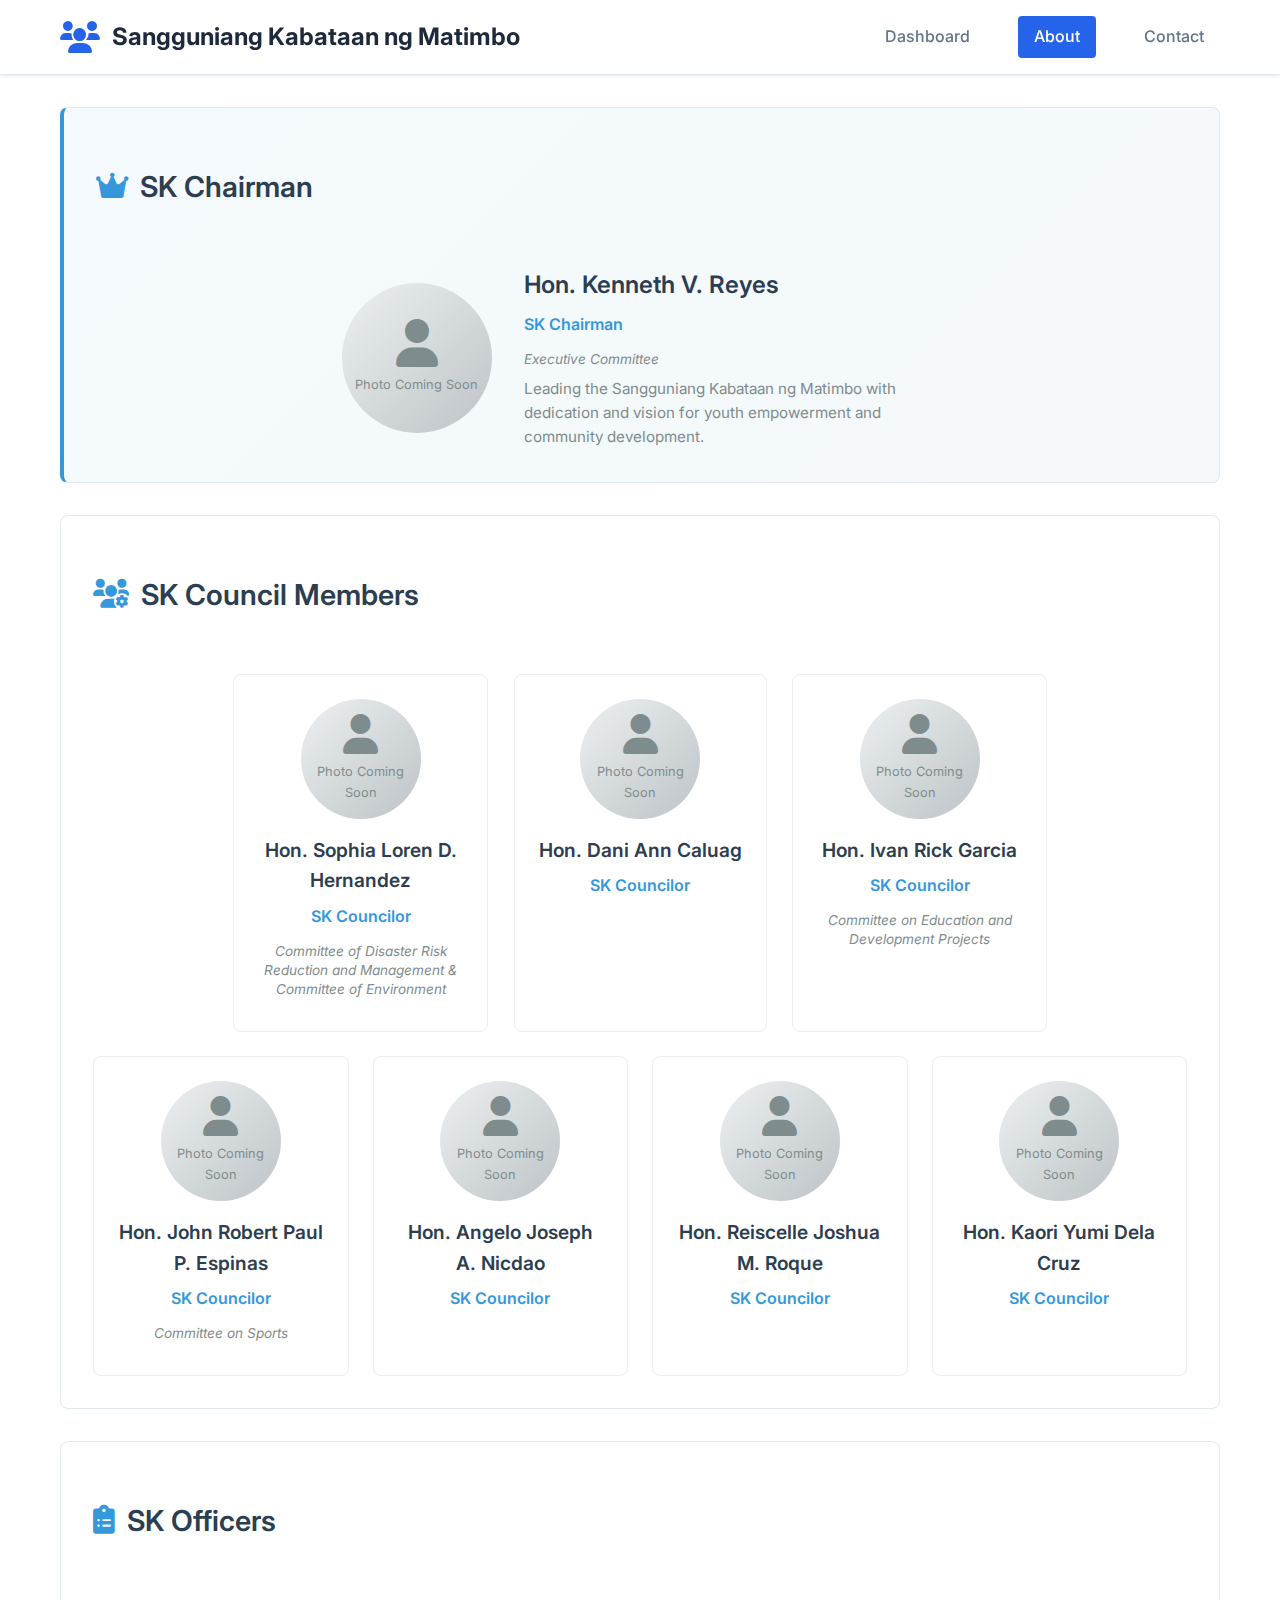
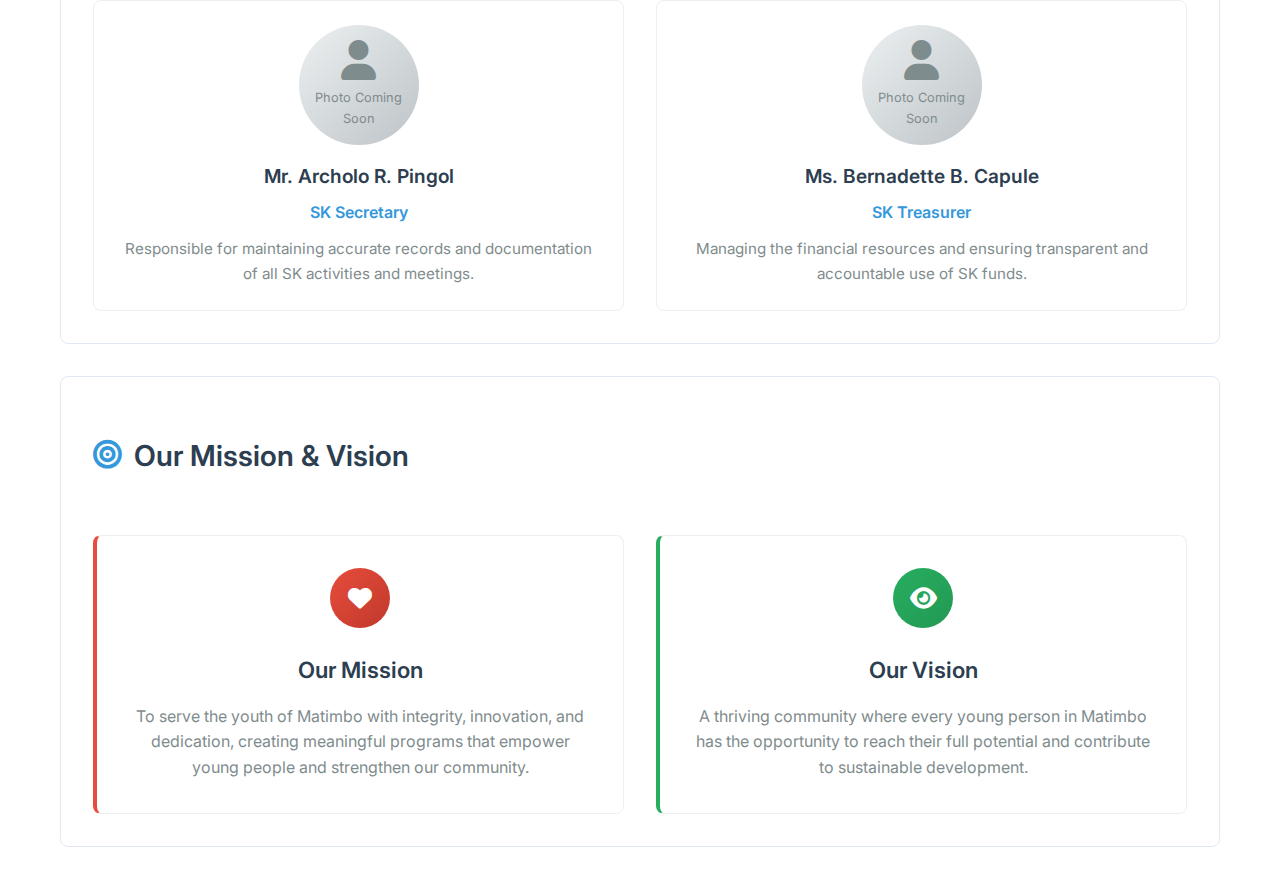
<file: about.html>
<!DOCTYPE html>
<html lang="en">
<head>
    <meta charset="UTF-8">
    <meta name="viewport" content="width=device-width, initial-scale=1.0">
    <title>About Us - SK Matimbo Accomplishment Dashboard</title>
    <link rel="stylesheet" href="styles.css">
    <link rel="stylesheet" href="https://cdnjs.cloudflare.com/ajax/libs/font-awesome/6.0.0/css/all.min.css">
    <link href="https://fonts.googleapis.com/css2?family=Inter:wght@300;400;500;600;700&display=swap" rel="stylesheet">
    <script src="about.js"></script>
</head>
<body>
    <header class="header">
        <div class="container">
            <div class="header-content">
                <div class="logo">
                    <i class="fas fa-users"></i>
                    <h1>Sangguniang Kabataan ng Matimbo</h1>
                </div>
                <nav class="nav">
                    <a href="index.html" class="nav-link">Dashboard</a>
                    <a href="#" class="nav-link active">About</a>
                    <a href="#" class="nav-link">Contact</a>
                </nav>
            </div>
        </div>
    </header>

    <div class="container">
        <main class="main-content">
            <!-- SK Chairman Section -->
            <section class="council-section chairman-section">
                <div class="section-header">
                    <h2><i class="fas fa-crown"></i> SK Chairman</h2>
                </div>
                <div class="chairman-card">
                    <!-- Chairman will be loaded dynamically -->
                </div>
            </section>

            <!-- SK Council Section -->
            <section class="council-section">
                <div class="section-header">
                    <h2><i class="fas fa-users-cog"></i> SK Council Members</h2>
                </div>
                <div class="council-grid">
                    <!-- Councilors will be loaded dynamically -->
                </div>
            </section>

            <!-- SK Officers Section -->
            <section class="council-section officers-section">
                <div class="section-header">
                    <h2><i class="fas fa-clipboard-list"></i> SK Officers</h2>
                </div>
                <div class="officers-grid">
                    <!-- Officers will be loaded dynamically -->
                </div>
            </section>

            <!-- Mission & Vision Section -->
            <section class="council-section mission-section">
                <div class="section-header">
                    <h2><i class="fas fa-bullseye"></i> Our Mission & Vision</h2>
                </div>
                <div class="mission-vision-grid">
                    <div class="mission-card">
                        <div class="card-icon">
                            <i class="fas fa-heart"></i>
                        </div>
                        <h3>Our Mission</h3>
                        <p>To serve the youth of Matimbo with integrity, innovation, and dedication, creating meaningful programs that empower young people and strengthen our community.</p>
                    </div>
                    <div class="vision-card">
                        <div class="card-icon">
                            <i class="fas fa-eye"></i>
                        </div>
                        <h3>Our Vision</h3>
                        <p>A thriving community where every young person in Matimbo has the opportunity to reach their full potential and contribute to sustainable development.</p>
                    </div>
                </div>
            </section>

            <!-- Website Credits Section 
            <section class="council-section credits-section">
                <div class="section-header">
                    <h2><i class="fas fa-code"></i> About This Website</h2>
                </div>
                <div class="credits-content">
                    <div class="credits-card">
                        <div class="credits-icon">
                            <i class="fab fa-github"></i>
                        </div>
                        <div class="credits-info">
                            <h3>Created By</h3>
                            <div class="credits-developer">
                                <p><a href="https://github.com/vernitapang" target="_blank" class="developer-link">Verni Tapang <i class="fas fa-external-link-alt"></i></a></p>
                            </div>
                        </div>
                    </div>
                </div>
            </section> -->
        </main>
    </div>
</body>
</html>
</file>
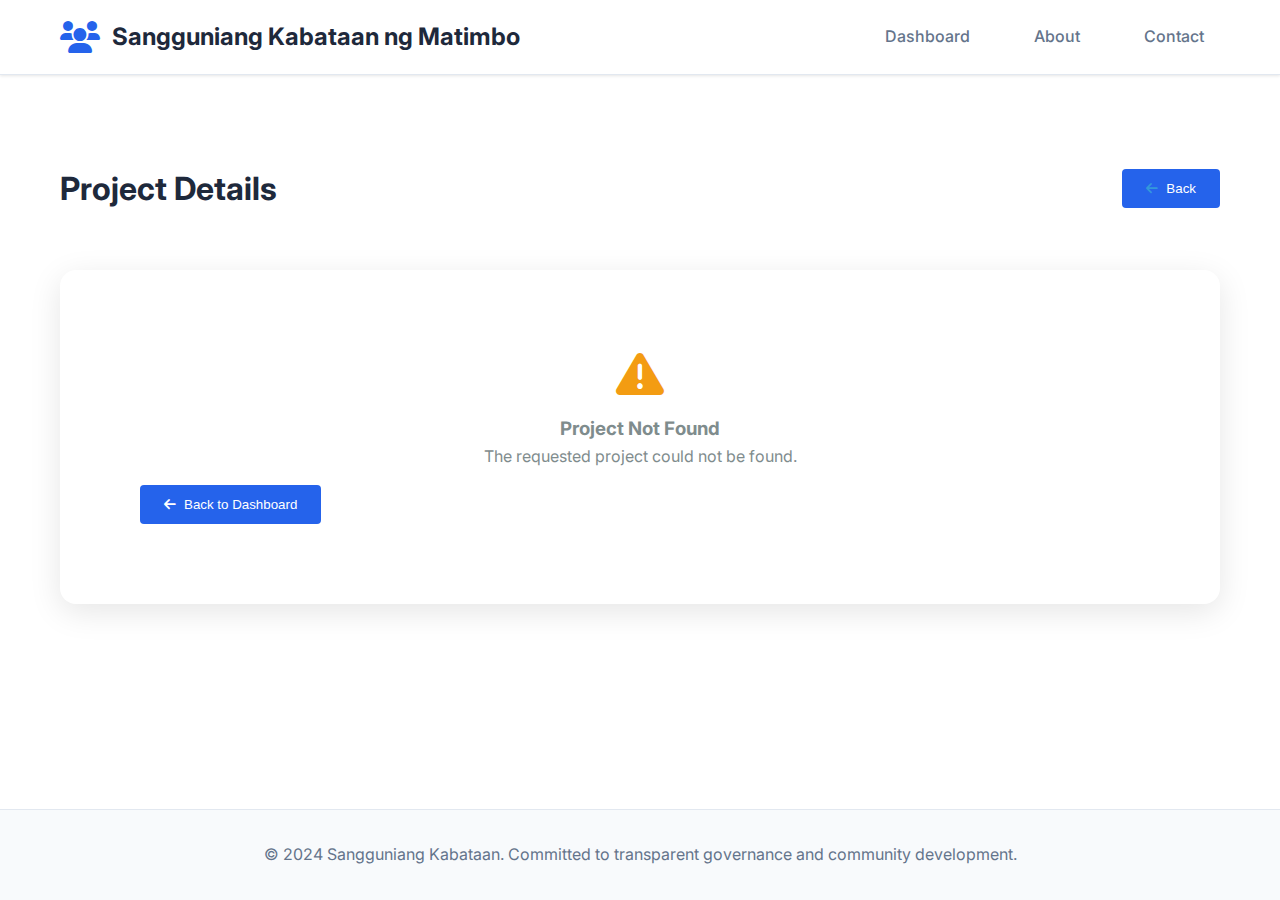
<file: project-detail.html>
<!DOCTYPE html>
<html lang="en">
<head>
    <meta charset="UTF-8">
    <meta name="viewport" content="width=device-width, initial-scale=1.0">
    <title>Project Detail - Sangguniang Kabataan ng Matimbo</title>
    <link rel="stylesheet" href="styles.css">
    <link href="https://fonts.googleapis.com/css2?family=Inter:wght@300;400;500;600;700&display=swap" rel="stylesheet">
    <link rel="stylesheet" href="https://cdnjs.cloudflare.com/ajax/libs/font-awesome/6.0.0/css/all.min.css">
</head>
<body>
    <header class="header">
        <div class="container">
            <div class="header-content">
                <div class="logo">
                    <i class="fas fa-users"></i>
                    <h1>Sangguniang Kabataan ng Matimbo</h1>
                </div>
                <nav class="nav">
                    <a href="index.html" class="nav-link">Dashboard</a>
                    <a href="#" class="nav-link">About</a>
                    <a href="#" class="nav-link">Contact</a>
                </nav>
            </div>
        </div>
    </header>

    <main class="main">
        <div class="container">
            <div class="section-header">
                <h3>Project Details</h3>
                <button class="back-btn" onclick="window.history.back()">
                    <i class="fas fa-arrow-left"></i> Back
                </button>
            </div>

            <div class="project-detail" id="project-detail">
                <!-- Project details will be loaded dynamically -->
            </div>
        </div>
    </main>

    <footer class="footer">
        <div class="container">
            <p>&copy; 2024 Sangguniang Kabataan. Committed to transparent governance and community development.</p>
        </div>
    </footer>

    <script src="project-detail.js"></script>
</body>
</html>
</file>
<file: styles.css>
/* Reset and base styles */
* {
    margin: 0;
    padding: 0;
    box-sizing: border-box;
}

body {
    font-family: 'Inter', -apple-system, BlinkMacSystemFont, 'Segoe UI', Roboto, sans-serif;
    line-height: 1.6;
    color: #2c3e50;
    background: #ffffff;
    min-height: 100vh;
    display: flex;
    flex-direction: column;
}

.container {
    max-width: 1200px;
    margin: 0 auto;
    padding: 0 20px;
}

/* Header */
.header {
    background: #ffffff;
    border-bottom: 1px solid #e2e8f0;
    box-shadow: 0 1px 3px rgba(0, 0, 0, 0.1);
    position: sticky;
    top: 0;
    z-index: 100;
    margin-bottom: 2rem;
}

.header-content {
    display: flex;
    justify-content: space-between;
    align-items: center;
    padding: 1rem 0;
}

.logo {
    display: flex;
    align-items: center;
    gap: 12px;
}

.logo i {
    font-size: 2rem;
    color: #2563eb;
}

.logo h1 {
    font-size: 1.5rem;
    font-weight: 700;
    color: #1e293b;
}

.nav {
    display: flex;
    gap: 2rem;
}

.nav-link {
    text-decoration: none;
    color: #64748b;
    font-weight: 500;
    padding: 0.5rem 1rem;
    border-radius: 4px;
    transition: all 0.3s ease;
}

.nav-link:hover,
.nav-link.active {
    background: #2563eb;
    color: white;
}

/* Hamburger Menu */
.mobile-menu-toggle {
    display: none;
    flex-direction: column;
    justify-content: space-between;
    width: 30px;
    height: 24px;
    background: transparent;
    border: none;
    cursor: pointer;
    padding: 0;
    z-index: 1001;
}

.mobile-menu-toggle span {
    display: block;
    width: 100%;
    height: 3px;
    background: #2c3e50;
    border-radius: 2px;
    transition: all 0.3s ease;
}

.mobile-menu-toggle.active span:nth-child(1) {
    transform: rotate(45deg) translate(8px, 8px);
}

.mobile-menu-toggle.active span:nth-child(2) {
    opacity: 0;
}

.mobile-menu-toggle.active span:nth-child(3) {
    transform: rotate(-45deg) translate(6px, -6px);
}

/* Main content */
.main {
    padding: 2rem 0;
    flex: 1;
}

.hero {
    text-align: center;
    margin-bottom: 3rem;
    color: #1e293b;
}

.hero h2 {
    font-size: 3rem;
    font-weight: 700;
    margin-bottom: 1rem;
    color: #1e293b;
}

.hero p {
    font-size: 1.2rem;
    color: #64748b;
    max-width: 600px;
    margin: 0 auto;
}

/* Dashboard tiles */
.dashboard-tiles {
    display: grid;
    grid-template-columns: repeat(auto-fit, minmax(350px, 1fr));
    gap: 2rem;
    margin-bottom: 3rem;
}

.tile {
    background: white;
    border: 1px solid #e2e8f0;
    border-radius: 8px;
    padding: 2rem;
    box-shadow: 0 1px 3px rgba(0, 0, 0, 0.1);
    cursor: pointer;
    transition: all 0.3s ease;
    display: flex;
    align-items: center;
    gap: 1.5rem;
    position: relative;
    overflow: hidden;
}

.tile::before {
    content: '';
    position: absolute;
    top: 0;
    left: 0;
    right: 0;
    height: 4px;
    transition: all 0.3s ease;
}

.tile:hover {
    transform: translateY(-2px);
    box-shadow: 0 4px 12px rgba(0, 0, 0, 0.15);
    border-color: #2563eb;
}

.projects-tile::before {
    background: linear-gradient(90deg, #e74c3c, #c0392b);
}

.partnerships-tile::before {
    background: linear-gradient(90deg, #f39c12, #e67e22);
}

.financial-tile::before {
    background: linear-gradient(90deg, #27ae60, #229954);
}

.awards-tile::before {
    background: linear-gradient(90deg, #9b59b6, #8e44ad);
}

.tile-icon {
    width: 60px;
    height: 60px;
    border-radius: 6px;
    display: flex;
    align-items: center;
    justify-content: center;
    font-size: 1.5rem;
    color: white;
    flex-shrink: 0;
}

.projects-tile .tile-icon {
    background: linear-gradient(135deg, #e74c3c, #c0392b);
}

.partnerships-tile .tile-icon {
    background: linear-gradient(135deg, #f39c12, #e67e22);
}

.financial-tile .tile-icon {
    background: linear-gradient(135deg, #27ae60, #229954);
}

.awards-tile .tile-icon {
    background: linear-gradient(135deg, #9b59b6, #8e44ad);
}

.tile-content {
    flex: 1;
}

.tile-content h3 {
    font-size: 1.2rem;
    font-weight: 600;
    margin-bottom: 0.5rem;
    color: #2c3e50;
}

.tile-number {
    font-size: 2.5rem;
    font-weight: 700;
    margin-bottom: 0.5rem;
}

.projects-tile .tile-number {
    color: #e74c3c;
}

.partnerships-tile .tile-number {
    color: #f39c12;
}

.financial-tile .tile-number {
    color: #27ae60;
}

.awards-tile .tile-number {
    color: #9b59b6;
}

.tile-content p {
    color: #7f8c8d;
    font-size: 0.9rem;
}

.tile-arrow {
    display: flex;
    align-items: center;
    justify-content: center;
    width: 36px;
    height: 36px;
    background: rgba(37, 99, 235, 0.1);
    border-radius: 50%;
    flex-shrink: 0;
    transition: all 0.3s ease;
}

.tile-arrow i {
    font-size: 0.9rem;
    color: #2563eb;
}

.tile:hover .tile-arrow {
    background: #2563eb;
    transform: translateX(4px);
}

.tile:hover .tile-arrow i {
    color: white;
}

/* Section headers */
.section-header {
    display: flex;
    justify-content: space-between;
    align-items: center;
    margin-bottom: 2rem;
    padding: 1.5rem 0;
}

.section-header h3 {
    font-size: 2rem;
    font-weight: 700;
    color: #1e293b;
}

.back-btn {
    background: #2563eb;
    color: white;
    border: none;
    padding: 0.75rem 1.5rem;
    border-radius: 4px;
    cursor: pointer;
    font-weight: 500;
    transition: all 0.3s ease;
    display: flex;
    align-items: center;
    gap: 0.5rem;
}

.back-btn:hover {
    background: #1d4ed8;
    transform: translateY(-2px);
}

/* Projects grid */
.projects-container {
    display: grid;
    grid-template-columns: repeat(auto-fill, minmax(300px, 1fr));
    gap: 1.5rem;
}

.project-card {
    background: white;
    border: 1px solid #e2e8f0;
    border-radius: 6px;
    overflow: hidden;
    box-shadow: 0 1px 3px rgba(0, 0, 0, 0.1);
    cursor: pointer;
    transition: all 0.3s ease;
    display: flex;
    flex-direction: column;
    height: 100%;
}

.project-card:hover {
    transform: translateY(-2px);
    box-shadow: 0 4px 12px rgba(0, 0, 0, 0.15);
    border-color: #2563eb;
}

.project-image {
    width: 100%;
    height: 100%;
    background: linear-gradient(135deg, #667eea, #764ba2);
    display: flex;
    align-items: center;
    justify-content: center;
    color: white;
    font-size: 3rem;
    overflow: hidden;
    position: relative;
}

.project-image img {
    width: 100%;
    height: 100%;
    object-fit: cover;
    aspect-ratio: 1 / 1;
}

.project-content {
    padding: 1.5rem;
    display: flex;
    flex-direction: column;
    flex: 1;
}

.project-header {
    display: flex;
    justify-content: space-between;
    align-items: flex-start;
    margin-bottom: 0.5rem;
    gap: 1rem;
}

.project-title {
    font-size: 1.2rem;
    font-weight: 600;
    color: #2c3e50;
    flex: 1;
    line-height: 1.3;
}

.committee-badge {
    padding: 0.25rem 0.75rem;
    border-radius: 20px;
    font-size: 0.75rem;
    font-weight: 600;
    text-align: center;
    white-space: nowrap;
    flex-shrink: 0;
    min-width: fit-content;
}

.project-description {
    color: #7f8c8d;
    font-size: 0.9rem;
    line-height: 1.5;
    margin-bottom: 1rem;
    flex: 1;
}

.project-meta {
    display: flex;
    justify-content: space-between;
    align-items: center;
    font-size: 0.8rem;
    color: #95a5a6;
    margin-top: auto;
    gap: 0.5rem;
}

.attendees {
    display: flex;
    align-items: center;
    gap: 0.5rem;
    color: #7f8c8d;
    font-size: 0.9rem;
    flex: 1;
}

.attendees i {
    color: #3498db;
}

.project-status-icon {
    display: flex;
    align-items: center;
    justify-content: center;
    width: 32px;
    height: 32px;
    border-radius: 50%;
    cursor: pointer;
    transition: all 0.3s ease;
}

.project-status-icon.completed {
    background: #d5f4e6;
    color: #27ae60;
}

.project-status-icon.active {
    background: #fef9e7;
    color: #f39c12;
}

.project-status-icon:hover {
    transform: scale(1.1);
    box-shadow: 0 2px 8px rgba(0, 0, 0, 0.15);
}

.project-status-icon i {
    font-size: 1rem;
}

/* Partnerships, Financial, and Awards sections */
.partnerships-container,
.financial-container,
.awards-container {
    background: white;
    border: 1px solid #e2e8f0;
    border-radius: 6px;
    padding: 2rem;
    box-shadow: 0 1px 3px rgba(0, 0, 0, 0.1);
}

.partnership-item,
.financial-item,
.award-item {
    padding: 1.5rem 0;
    border-bottom: 1px solid #ecf0f1;
    display: flex;
    justify-content: space-between;
    align-items: center;
}

.partnership-item:last-child,
.financial-item:last-child,
.award-item:last-child {
    border-bottom: none;
}

/* Award-specific styles */
.award-item {
    align-items: flex-start;
    gap: 1.5rem;
}

.award-icon {
    font-size: 3rem;
    flex-shrink: 0;
    width: 80px;
    text-align: center;
}

/* Mobile Award Styles */
@media (max-width: 768px) {
    .award-item {
        flex-direction: column;
        align-items: center;
        text-align: center;
        padding: 1.5rem 1rem;
        gap: 1rem;
    }
    
    .award-icon {
        font-size: 3.5rem;
        width: 90px;
        margin-bottom: 0.5rem;
    }
    
    .award-info h4 {
        justify-content: center;
    }
    
    .award-meta {
        justify-content: center;
        flex-wrap: wrap;
    }
}

@media (max-width: 480px) {
    .award-icon {
        font-size: 3rem;
        width: 80px;
    }
}

.award-info {
    flex: 1;
}

.award-info h4 {
    font-size: 1.3rem;
    font-weight: 600;
    color: #2c3e50;
    margin-bottom: 0.5rem;
    display: flex;
    align-items: center;
    gap: 0.75rem;
}

.award-link-icon {
    color: #3498db;
    font-size: 1rem;
    cursor: pointer;
    transition: all 0.2s ease;
    opacity: 0.7;
}

.award-link-icon:hover {
    color: #2980b9;
    opacity: 1;
    transform: translateX(2px);
}

.award-organization {
    font-size: 1rem;
    color: #9b59b6;
    font-weight: 600;
    margin-bottom: 0.75rem;
}

.award-description {
    color: #7f8c8d;
    font-size: 0.95rem;
    line-height: 1.5;
    margin-bottom: 1rem;
}

.award-meta {
    display: flex;
    gap: 1rem;
    align-items: center;
}

.award-category {
    background: rgba(37, 99, 235, 0.1);
    color: #2563eb;
    padding: 0.25rem 0.75rem;
    border-radius: 12px;
    font-size: 0.8rem;
    font-weight: 600;
}

.award-year {
    color: #95a5a6;
    font-size: 0.9rem;
    font-weight: 500;
}

/* About Page Styles */
.council-section {
    background: white;
    border: 1px solid #e2e8f0;
    border-radius: 8px;
    padding: 2rem;
    margin-bottom: 2rem;
}

.section-header {
    margin-bottom: 2rem;
    text-align: center;
}

.section-header h2 {
    color: #2c3e50;
    font-size: 1.8rem;
    font-weight: 600;
    display: flex;
    align-items: center;
    justify-content: center;
    gap: 0.75rem;
}

.section-header i {
    color: #3498db;
}

.chairman-section {
    background: linear-gradient(135deg, rgba(52, 152, 219, 0.05), rgba(41, 128, 185, 0.05));
    border-left: 4px solid #3498db;
}

.member-card {
    background: white;
    border: 1px solid #ecf0f1;
    border-radius: 8px;
    padding: 1.5rem;
    transition: all 0.2s ease;
    text-align: center;
}

.member-card:hover {
    transform: translateY(-2px);
    box-shadow: 0 4px 12px rgba(0, 0, 0, 0.1);
}

.chairman-card {
    display: flex;
    align-items: center;
    text-align: left;
    gap: 2rem;
    max-width: 600px;
    margin: 0 auto;
}

.member-photo-placeholder {
    width: 120px;
    height: 120px;
    background: linear-gradient(135deg, #ecf0f1, #bdc3c7);
    border-radius: 50%;
    display: flex;
    flex-direction: column;
    align-items: center;
    justify-content: center;
    color: #7f8c8d;
    font-size: 0.8rem;
    margin: 0 auto 1rem;
    flex-shrink: 0;
}

.chairman-card .member-photo-placeholder {
    width: 150px;
    height: 150px;
    margin: 0;
}

.member-photo-placeholder i {
    font-size: 2.5rem;
    margin-bottom: 0.5rem;
}

.chairman-card .member-photo-placeholder i {
    font-size: 3rem;
}

.member-info h3 {
    color: #2c3e50;
    font-size: 1.5rem;
    font-weight: 600;
    margin-bottom: 0.5rem;
}

.member-info h4 {
    color: #2c3e50;
    font-size: 1.2rem;
    font-weight: 600;
    margin-bottom: 0.5rem;
}

.member-title {
    color: #3498db;
    font-weight: 600;
    font-size: 1rem;
    margin-bottom: 0.75rem;
}

.member-description {
    color: #7f8c8d;
    line-height: 1.6;
    font-size: 0.95rem;
}

.council-grid {
    display: grid;
    grid-template-columns: repeat(8, 1fr);
    gap: 1.5rem;
    justify-items: center;
}

/* Top row: 3 councilors centered */
.council-grid .member-card:nth-child(1) {
    grid-column: 2 / 4;
}

.council-grid .member-card:nth-child(2) {
    grid-column: 4 / 6;
}

.council-grid .member-card:nth-child(3) {
    grid-column: 6 / 8;
}

/* Bottom row: 4 councilors */
.council-grid .member-card:nth-child(4) {
    grid-column: 1 / 3;
}

.council-grid .member-card:nth-child(5) {
    grid-column: 3 / 5;
}

.council-grid .member-card:nth-child(6) {
    grid-column: 5 / 7;
}

.council-grid .member-card:nth-child(7) {
    grid-column: 7 / 9;
}

@media (max-width: 1024px) {
    .council-grid {
        grid-template-columns: repeat(2, 1fr);
    }
    
    .council-grid .member-card:nth-child(1),
    .council-grid .member-card:nth-child(2),
    .council-grid .member-card:nth-child(3),
    .council-grid .member-card:nth-child(4),
    .council-grid .member-card:nth-child(5),
    .council-grid .member-card:nth-child(6),
    .council-grid .member-card:nth-child(7) {
        grid-column: span 1;
    }
}

@media (max-width: 640px) {
    .council-grid {
        grid-template-columns: 1fr;
    }
}

.officers-grid {
    display: grid;
    grid-template-columns: repeat(auto-fit, minmax(350px, 1fr));
    gap: 2rem;
}

.mission-vision-grid {
    display: grid;
    grid-template-columns: repeat(auto-fit, minmax(300px, 1fr));
    gap: 2rem;
}

.mission-card,
.vision-card {
    background: white;
    border: 1px solid #ecf0f1;
    border-radius: 8px;
    padding: 2rem;
    text-align: center;
    transition: all 0.2s ease;
}

.mission-card:hover,
.vision-card:hover {
    transform: translateY(-2px);
    box-shadow: 0 4px 12px rgba(0, 0, 0, 0.1);
}

.mission-card {
    border-left: 4px solid #e74c3c;
}

.vision-card {
    border-left: 4px solid #27ae60;
}

.card-icon {
    width: 60px;
    height: 60px;
    border-radius: 50%;
    display: flex;
    align-items: center;
    justify-content: center;
    margin: 0 auto 1.5rem;
    font-size: 1.5rem;
    color: white;
}

.mission-card .card-icon {
    background: linear-gradient(135deg, #e74c3c, #c0392b);
}

.vision-card .card-icon {
    background: linear-gradient(135deg, #27ae60, #229954);
}

.mission-card h3,
.vision-card h3 {
    color: #2c3e50;
    font-size: 1.4rem;
    font-weight: 600;
    margin-bottom: 1rem;
}

.mission-card p,
.vision-card p {
    color: #7f8c8d;
    line-height: 1.6;
}

.member-committee {
    color: #7f8c8d;
    font-size: 0.85rem;
    font-style: italic;
    margin-bottom: 0.5rem;
    line-height: 1.4;
}

/* Credits Section Styles */
.credits-section {
    background: linear-gradient(135deg, rgba(52, 152, 219, 0.02), rgba(155, 89, 182, 0.02));
    border-left: 4px solid #9b59b6;
    padding: 1rem 2rem;
    margin-bottom: 1rem;
}

.credits-content {
    max-width: 400px;
    margin: 0 auto;
}

.credits-card {
    display: flex;
    align-items: center;
    gap: 1rem;
    background: white;
    border: 1px solid #ecf0f1;
    border-radius: 6px;
    padding: 1rem;
    transition: all 0.2s ease;
}

.credits-card:hover {
    transform: translateY(-1px);
    box-shadow: 0 2px 8px rgba(0, 0, 0, 0.08);
}

.credits-icon {
    width: 40px;
    height: 40px;
    background: linear-gradient(135deg, #2c3e50, #34495e);
    border-radius: 50%;
    display: flex;
    align-items: center;
    justify-content: center;
    font-size: 1rem;
    color: white;
    flex-shrink: 0;
}

.credits-info h3 {
    color: #2c3e50;
    font-size: 1rem;
    font-weight: 600;
    margin-bottom: 0.25rem;
}

.credits-description {
    color: #7f8c8d;
    line-height: 1.6;
    margin-bottom: 1.5rem;
}

.credits-developer p {
    margin-bottom: 0;
}

.developer-link {
    color: #9b59b6;
    text-decoration: none;
    font-weight: 600;
    transition: color 0.2s ease;
}

.developer-link:hover {
    color: #8e44ad;
}

.developer-link i {
    font-size: 0.8rem;
    margin-left: 0.25rem;
}

.tech-stack {
    color: #95a5a6;
    font-size: 0.9rem;
    font-style: italic;
}

@media (max-width: 768px) {
    .chairman-card {
        flex-direction: column;
        text-align: center;
    }
    
    .chairman-card .member-photo-placeholder {
        margin: 0 auto 1rem;
    }
    
    .officers-grid {
        grid-template-columns: 1fr;
    }
    
    .credits-card {
        flex-direction: column;
        text-align: center;
    }
    
    .credits-icon {
        margin-bottom: 1rem;
    }
    
    /* Mobile Partnership and Financial Items */
    .partnership-item {
        flex-direction: column;
        align-items: flex-start;
        gap: 1rem;
    }
    
    .financial-item {
        flex-direction: row;
        justify-content: space-between;
        align-items: center;
        gap: 0.5rem;
    }
    
    .partnership-info {
        width: 100%;
    }
    
    .financial-info {
        flex: 1;
        min-width: 0;
    }
    
    .financial-info h4 {
        font-size: 1rem;
    }
    
    .financial-info p {
        font-size: 0.85rem;
    }
    
    .partnership-status {
        align-self: flex-start;
    }
    
    .financial-amount {
        text-align: right;
        flex-shrink: 0;
        white-space: nowrap;
    }
    
    .financial-amount > div:first-child {
        font-size: 1.1rem;
    }
    
    .financial-amount > div:last-child {
        font-size: 0.8rem;
    }
}

.partnership-info h4,
.financial-info h4 {
    font-weight: 600;
    color: #2c3e50;
    margin-bottom: 0.25rem;
}

.partnership-info p,
.financial-info p {
    color: #7f8c8d;
    font-size: 0.9rem;
}

.partnership-status,
.financial-amount {
    font-weight: 600;
    padding: 0.5rem 1rem;
    border-radius: 12px;
    font-size: 0.8rem;
}

.status-active {
    background: rgba(37, 99, 235, 0.1);
    color: #2563eb;
}

.status-pending {
    background: rgba(100, 116, 139, 0.1);
    color: #64748b;
}

/* Chart Container Styles */
.chart-section {
    background: #f8fafc;
    border: 1px solid #e2e8f0;
    border-radius: 6px;
    padding: 2rem;
    margin: 2rem 0;
}

.chart-container {
    position: relative;
    height: 400px;
    max-width: 600px;
    margin: 0 auto;
}

@media (max-width: 768px) {
    .chart-container {
        height: 300px;
    }
    
    .chart-section {
        padding: 1rem;
    }
}

@media (max-width: 480px) {
    .chart-container {
        height: 250px;
    }
}

/* Footer */
.footer {
    background: #f8fafc;
    border-top: 1px solid #e2e8f0;
    color: #64748b;
    text-align: center;
    padding: 2rem 0;
    margin-top: 3rem;
}

/* Responsive design */
@media (max-width: 768px) {
    .header-content {
        position: relative;
    }

    .logo h1 {
        font-size: 1.2rem;
    }

    .mobile-menu-toggle {
        display: flex;
    }

    .nav {
        display: none;
        position: absolute;
        top: 100%;
        left: 0;
        right: 0;
        background: white;
        box-shadow: 0 4px 12px rgba(0, 0, 0, 0.1);
        flex-direction: column;
        padding: 1rem;
        margin-top: 1rem;
        border-radius: 8px;
        z-index: 1000;
    }

    .nav.active {
        display: flex;
    }

    .nav-link {
        width: 100%;
        text-align: center;
        padding: 0.75rem;
    }

    .hero h2 {
        font-size: 2rem;
    }

    .hero p {
        font-size: 1rem;
    }

    .dashboard-tiles {
        grid-template-columns: 1fr;
        gap: 1rem;
    }

    .tile {
        padding: 1.2rem;
        justify-content: flex-start;
    }

    .tile-icon {
        width: 50px;
        height: 50px;
        font-size: 1.2rem;
    }

    .tile-content {
        text-align: left;
    }

    .tile-content h3 {
        font-size: 1.1rem;
        margin-bottom: 0.5rem;
    }

    .tile-number {
        font-size: 2.5rem;
        font-weight: 700;
        display: block;
        margin-bottom: 0.25rem;
        line-height: 1;
    }
    
    .tile-content p {
        display: block;
        font-size: 0.85rem;
        line-height: 1.3;
    }

    .tile-arrow {
        margin-left: auto;
    }

    .section-header {
        flex-direction: column;
        gap: 1rem;
        text-align: center;
    }
    
    .back-btn {
        display: none;
    }

    .projects-container {
        grid-template-columns: 1fr;
    }
}

@media (max-width: 480px) {
    .container {
        padding: 0 15px;
    }

    .logo {
        gap: 8px;
    }

    .logo i {
        font-size: 1.5rem;
    }

    .logo h1 {
        font-size: 1rem;
    }

    .hero h2 {
        font-size: 1.5rem;
    }

    .hero p {
        font-size: 0.9rem;
    }

    .tile {
        padding: 1rem;
        flex-direction: row;
        gap: 1rem;
    }

    .tile-icon {
        width: 45px;
        height: 45px;
        font-size: 1rem;
    }

    .tile-content h3 {
        font-size: 1rem;
        margin-bottom: 0.4rem;
    }

    .tile-number {
        font-size: 2rem;
        font-weight: 700;
        display: block;
        margin-bottom: 0.2rem;
    }

    .tile-content p {
        font-size: 0.75rem;
        display: block;
        line-height: 1.2;
    }

    .tile-arrow {
        width: 32px;
        height: 32px;
    }

    .tile-arrow i {
        font-size: 0.8rem;
    }
}

/* Project detail page styles */
.project-detail {
    background: white;
    border-radius: 16px;
    padding: 2rem;
    margin: 2rem 0;
    box-shadow: 0 8px 32px rgba(0, 0, 0, 0.1);
}

.project-detail-header {
    margin-bottom: 2rem;
    text-align: center;
}

.project-detail-title {
    font-size: 2.5rem;
    font-weight: 700;
    color: #2c3e50;
    margin-bottom: 1rem;
}

.project-detail-meta {
    display: flex;
    justify-content: center;
    gap: 2rem;
    margin-bottom: 2rem;
    flex-wrap: wrap;
}

.meta-item {
    display: flex;
    align-items: center;
    gap: 0.5rem;
    color: #7f8c8d;
}

.meta-item i {
    color: #3498db;
}

.project-detail-description {
    font-size: 1.1rem;
    line-height: 1.8;
    color: #2c3e50;
    margin-bottom: 2rem;
}

.project-gallery {
    margin-top: 2rem;
}

.project-gallery h4 {
    font-size: 1.5rem;
    font-weight: 600;
    margin-bottom: 1rem;
    color: #2c3e50;
}

.gallery-grid {
    display: grid;
    grid-template-columns: repeat(4, 1fr);
    gap: 1rem;
}

@media (max-width: 1024px) {
    .gallery-grid {
        grid-template-columns: repeat(3, 1fr);
    }
}

@media (max-width: 768px) {
    .gallery-grid {
        grid-template-columns: repeat(2, 1fr);
    }
}

@media (max-width: 480px) {
    .gallery-grid {
        grid-template-columns: 1fr;
    }
}

.gallery-item {
    aspect-ratio: 16/9;
    background: linear-gradient(135deg, #667eea, #764ba2);
    border-radius: 8px;
    display: flex;
    align-items: center;
    justify-content: center;
    color: white;
    font-size: 2rem;
    cursor: pointer;
    transition: all 0.3s ease;
}

.gallery-item:hover {
    transform: scale(1.05);
}

/* SDG Badge Styles */
.sdg-grid {
    display: grid;
    grid-template-columns: repeat(auto-fit, minmax(200px, 1fr));
    gap: 1rem;
    margin-top: 1rem;
}

.sdg-badge {
    border-radius: 12px;
    padding: 1rem;
    text-align: center;
    box-shadow: 0 4px 16px rgba(0, 0, 0, 0.1);
    transition: all 0.3s ease;
    cursor: pointer;
    position: relative;
    overflow: hidden;
    background: white;
}

.sdg-badge:hover {
    transform: translateY(-4px);
    box-shadow: 0 8px 24px rgba(0, 0, 0, 0.2);
}

.sdg-image {
    width: 100%;
    height: auto;
    max-width: 120px;
    border-radius: 8px;
    margin-bottom: 0.75rem;
    transition: all 0.3s ease;
}

.sdg-badge:hover .sdg-image {
    transform: scale(1.05);
}

.sdg-name {
    font-size: 0.85rem;
    font-weight: 600;
    line-height: 1.3;
    margin-top: 0.5rem;
    text-align: center;
}

/* Responsive SDG Grid */
@media (max-width: 768px) {
    .sdg-grid {
        grid-template-columns: repeat(auto-fit, minmax(150px, 1fr));
        gap: 0.75rem;
    }
    
    .sdg-badge {
        padding: 0.75rem;
    }
    
    .sdg-image {
        max-width: 100px;
    }
    
    .sdg-name {
        font-size: 0.8rem;
    }
}

@media (max-width: 480px) {
    .sdg-grid {
        grid-template-columns: 1fr 1fr;
        gap: 0.5rem;
    }
    
    .sdg-badge {
        padding: 0.5rem;
    }
    
    .sdg-image {
        max-width: 80px;
        margin-bottom: 0.5rem;
    }
    
    .sdg-name {
        font-size: 0.7rem;
        line-height: 1.2;
    }
}
</file>
